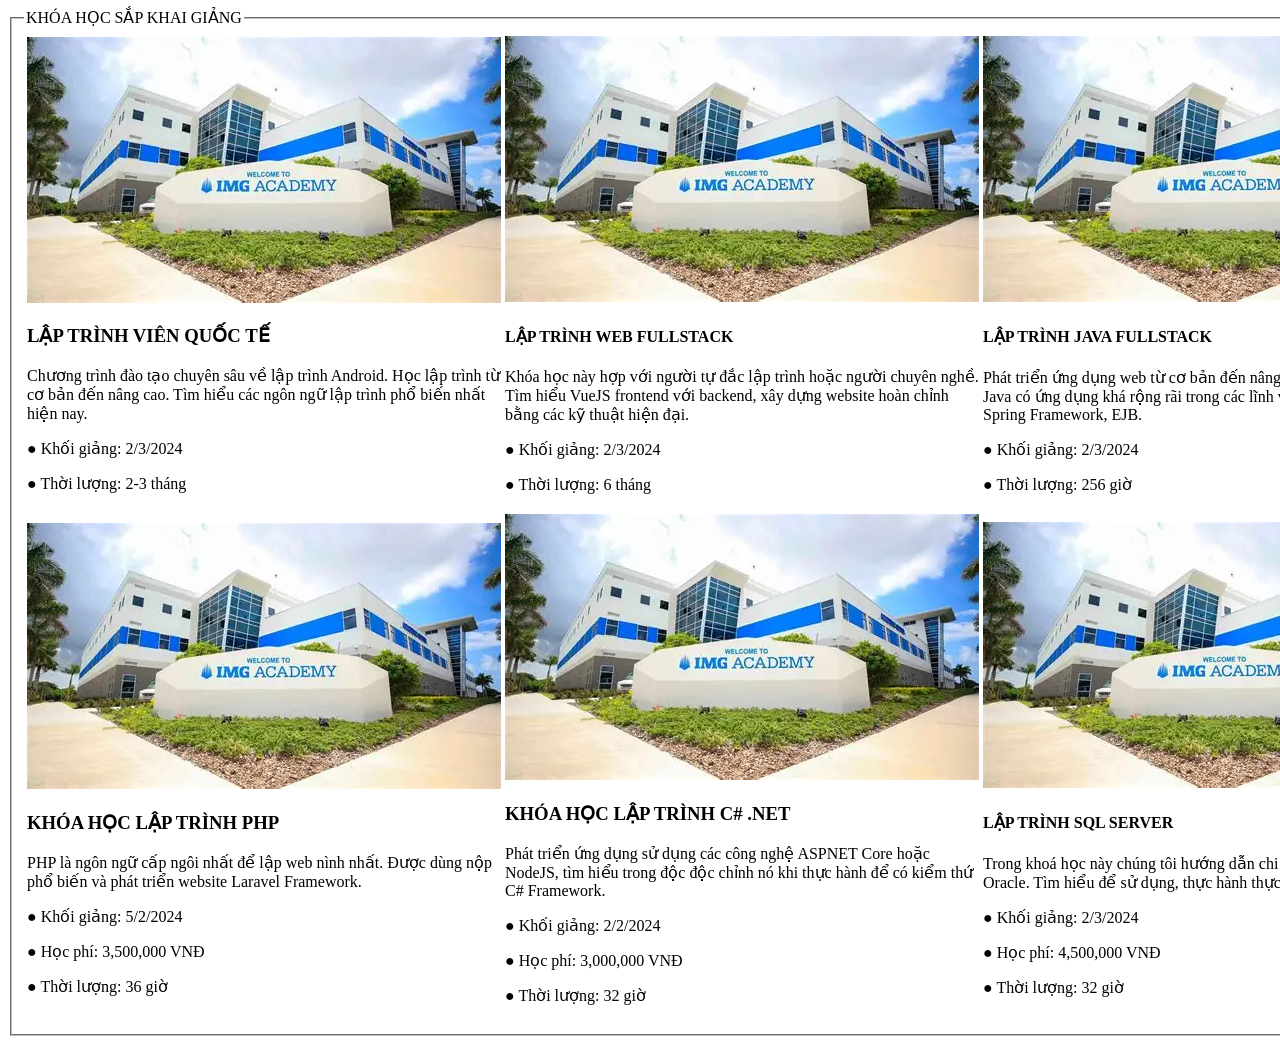
<file: Lab01/version02.html>
<!doctype html>
<html lang="en">
  <head>
    <meta charset="UTF-8" />
    <title>Khóa Học Lập Trình</title>
  </head>
  <body>
    <fieldset>
      <legend>KHÓA HỌC SẮP KHAI GIẢNG</legend>

      <table>
        <tr>
          <td>
            <img src="img/img1.webp" />
            <h3>LẬP TRÌNH VIÊN QUỐC TẾ</h3>
            <p>
              Chương trình đào tạo chuyên sâu về lập trình Android. Học lập
              trình từ cơ bản đến nâng cao. Tìm hiểu các ngôn ngữ lập trình phổ
              biến nhất hiện nay.
            </p>
            <p>● Khối giảng: 2/3/2024</p>
            <p>● Thời lượng: 2-3 tháng</p>
          </td>
          <td>
            <img src="img/img1.webp" />
            <h4>LẬP TRÌNH WEB FULLSTACK</h4>
            <p>
              Khóa học này hợp với người tự đắc lập trình hoặc người chuyên
              nghề. Tìm hiểu VueJS frontend với backend, xây dựng website hoàn
              chỉnh bằng các kỹ thuật hiện đại.
            </p>
            <p>● Khối giảng: 2/3/2024</p>
            <p>● Thời lượng: 6 tháng</p>
          </td>
          <td>
            <img src="img/img1.webp" />
            <h4>LẬP TRÌNH JAVA FULLSTACK</h4>
            <p>
              Phát triển ứng dụng web từ cơ bản đến nâng cao bằng Spring Boot.
              Java có ứng dụng khá rộng rãi trong các lĩnh vực IT, bảo mật, JSP
              Spring Framework, EJB.
            </p>
            <p>● Khối giảng: 2/3/2024</p>
            <p>● Thời lượng: 256 giờ</p>
          </td>
        </tr>
        <tr>
          <td>
            <img src="img/img1.webp" />
            <h3>KHÓA HỌC LẬP TRÌNH PHP</h3>
            <p>
              PHP là ngôn ngữ cấp ngôi nhất để lập web nình nhất. Được dùng nộp
              phổ biến và phát triển website Laravel Framework.
            </p>
            <p>● Khối giảng: 5/2/2024</p>
            <p>● Học phí: 3,500,000 VNĐ</p>
            <p>● Thời lượng: 36 giờ</p>
          </td>
          <td>
            <img src="img/img1.webp" />
            <h3>KHÓA HỌC LẬP TRÌNH C# .NET</h3>
            <p>
              Phát triển ứng dụng sử dụng các công nghệ ASPNET Core hoặc NodeJS,
              tìm hiểu trong độc độc chỉnh nó khi thực hành để có kiểm thứ C#
              Framework.
            </p>
            <p>● Khối giảng: 2/2/2024</p>
            <p>● Học phí: 3,000,000 VNĐ</p>
            <p>● Thời lượng: 32 giờ</p>
          </td>
          <td>
            <img src="img/img1.webp" />
            <h4>LẬP TRÌNH SQL SERVER</h4>
            <p>
              Trong khoá học này chúng tôi hướng dẫn chi tiết về SQL Server và
              Oracle. Tìm hiểu để sử dụng, thực hành thực hành lập trình bằng
              SQL.
            </p>
            <p>● Khối giảng: 2/3/2024</p>
            <p>● Học phí: 4,500,000 VNĐ</p>
            <p>● Thời lượng: 32 giờ</p>
          </td>
        </tr>
      </table>
    </fieldset>
  </body>
</html>
</file>
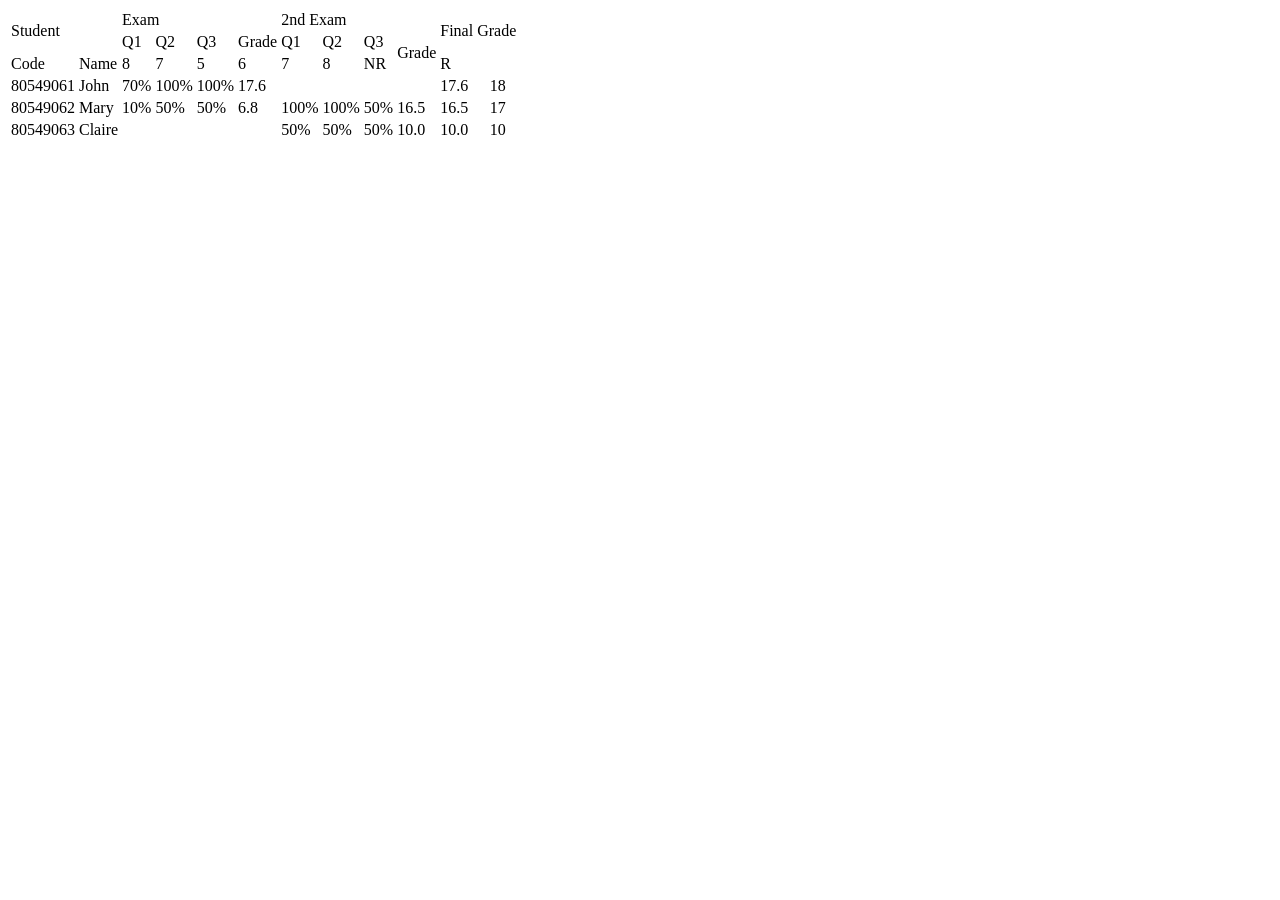
<file: Lab01/version03.html>
<!doctype html>
<html lang="vi">
  <head>
    <meta charset="UTF-8" />
    <meta name="viewport" content="width=device-width, initial-scale=1.0" />
    <title>HTML Table</title>
  </head>
  <body>
    <table>
      <tr>
        <td colspan="2" rowspan="2">Student</td>
        <td colspan="4">Exam</td>
        <td colspan="4">2nd Exam</td>
        <td colspan="2" rowspan="2">Final Grade</td>
      </tr>

      <tr>
        <td>Q1</td>
        <td>Q2</td>
        <td>Q3</td>
        <td rows="2">Grade</td>
        <td>Q1</td>
        <td>Q2</td>
        <td>Q3</td>
        <td rowspan="2">Grade</td>
      </tr>

      <tr>
        <td>Code</td>
        <td>Name</td>

        <td>8</td>
        <td>7</td>
        <td>5</td>
        <td>6</td>
        <td>7</td>
        <td>8</td>
        <td>NR</td>
        <td>R</td>
      </tr>

      <tr>
        <td>80549061</td>
        <td>John</td>

        <td>70%</td>
        <td>100%</td>
        <td>100%</td>
        <td>17.6</td>

        <td colspan="4"></td>

        <td>17.6</td>
        <td>18</td>
      </tr>

      <tr>
        <td>80549062</td>
        <td>Mary</td>

        <td>10%</td>
        <td>50%</td>
        <td>50%</td>
        <td>6.8</td>

        <td>100%</td>
        <td>100%</td>
        <td>50%</td>
        <td>16.5</td>

        <td>16.5</td>
        <td>17</td>
      </tr>

      <tr>
        <td>80549063</td>
        <td>Claire</td>

        <td colspan="4"></td>

        <td>50%</td>
        <td>50%</td>
        <td>50%</td>
        <td>10.0</td>

        <td>10.0</td>
        <td>10</td>
      </tr>
    </table>
  </body>
</html>
</file>
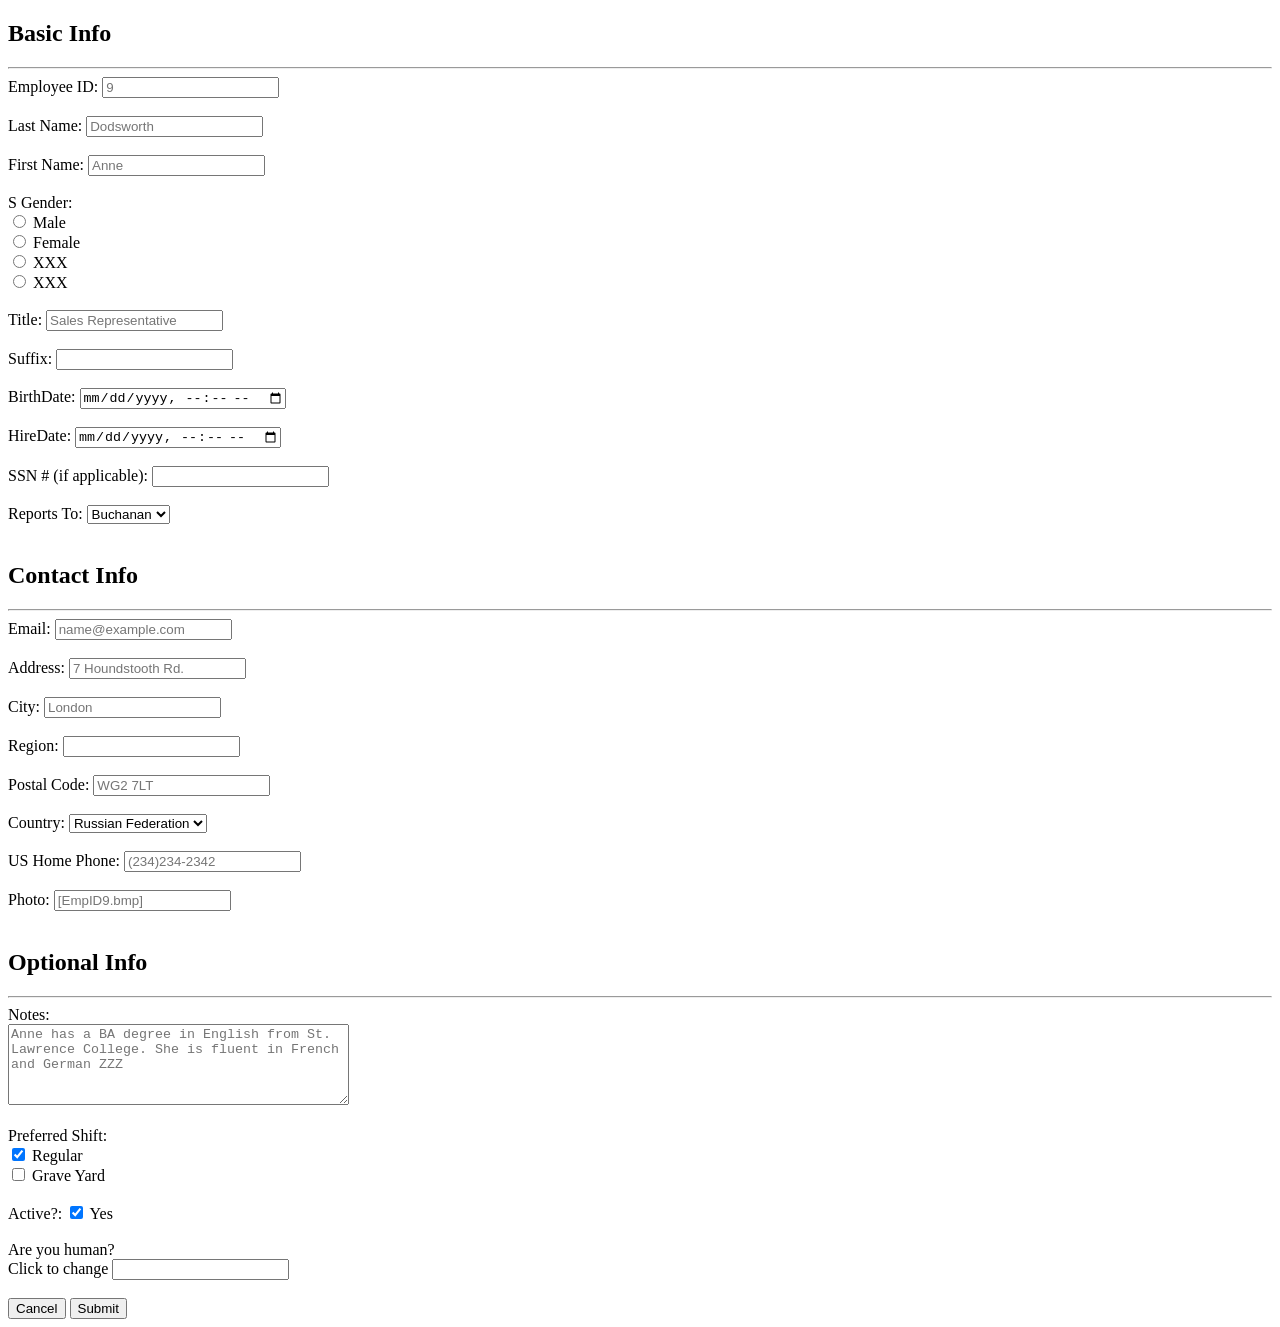
<file: Lab01/version04.html>
<!doctype html>
<html lang="en">
  <head>
    <meta charset="UTF-8" />
    <meta name="viewport" content="width=device-width, initial-scale=1.0" />
    <title>Employee Information Form</title>
  </head>
  <body>
    <h2>Basic Info</h2>
    <hr />
    <form>
      <label form="Employee">Employee ID:</label>
      <input
        type="text"
        name="employee"
        id="employee"
        placeholder="9"
        required
      />
      <br /><br />

      <label form="Lastname">Last Name:</label>
      <input
        type="text"
        name="lastname"
        id="lastname"
        placeholder="Dodsworth"
        required
      />
      <br /><br />

      <label form="Firstname">First Name:</label>
      <input
        type="text"
        name="firstname"
        id="firstname"
        placeholder="Anne"
        required
      />
      <br /><br />S

      <label>Gender:</label><br />
      <input type="radio" name="gender" required /> Male <br />
      <input type="radio" name="gender" required /> Female <br />
      <input type="radio" name="gender" required /> XXX <br />
      <input type="radio" name="gender" required /> XXX <br /><br />

      <label form="Title">Title:</label>
      <input
        type="text"
        name="title"
        id="title"
        placeholder="Sales Representative"
        required
      />
      <br /><br />

      <label form="Suffix">Suffix:</label>
      <input type="text" name="suffix" id="suffix" placeholder="" required />
      <br /><br />

      <label form="BirthDate">BirthDate:</label>
      <input
        type="datetime-local"
        name="Birthdate"
        id="Birthdate"
        placeholder="1969-07-02 00:00:00"
      />
      <br /><br />

      <label form="HireDate">HireDate:</label>
      <input
        type="datetime-local"
        name="Hiredate"
        id="Hiredate"
        placeholder="1994-11-15 00:00:00"
      />
      <br /><br />

      <label form="SSN">SSN # (if applicable):</label>
      <input type="text" name="SSN" id="SSN" placeholder="" />
      <br /><br />

      <label form="ReportsTo">Reports To:</label>
      <select name="ReportsTo" id="ReportsTo" required>
        <option>Buchanan</option>
        <option>Other</option>
      </select>
      <br /><br />
    </form>

    <h2>Contact Info</h2>
    <hr />
    <form>
      <label form="Email">Email:</label>
      <input
        type="text"
        name="Email"
        id="Email"
        placeholder="name@example.com"
      />
      <br /><br />

      <label form="Address">Address:</label>
      <input
        type="text"
        name="Address"
        id="Address"
        placeholder="7 Houndstooth Rd."
      />
      <br /><br />

      <label form="City">City:</label>
      <input type="text" name="City" id="City" placeholder="London" required />
      <br /><br />

      <label form="Region">Region:</label>
      <input type="text" name="Region" id="Region" placeholder="" required />
      <br /><br />

      <label form="PostalCode">Postal Code:</label>
      <input
        type="text"
        name="PostalCode"
        id="PostalCode"
        placeholder="WG2 7LT"
        required
      />
      <br /><br />

      <label>Country:</label>
      <select name="Country" required>
        <option>Russian Federation</option>
        <option>Other</option>
      </select>
      <br /><br />

      <label form="HomePhone">US Home Phone:</label>
      <input
        type="text"
        name="HomePhone"
        id="HomePhone"
        placeholder="(234)234-2342"
        required
      />
      <br /><br />

      <label form="Photo">Photo:</label>
      <input
        type="text"
        name="Photo"
        id="Photo"
        placeholder="[EmpID9.bmp]"
        required
      />
      <br /><br />
    </form>

    <h2>Optional Info</h2>
    <hr />
    <form>
      <label>Notes:</label>
      <br />
      <textarea
        rows="5"
        cols="40"
        name="Notes"
        placeholder="Anne has a BA degree in English from St. Lawrence College. She is fluent in French and German ZZZ"
      ></textarea>
      <br /><br />

      <label form="shift">Preferred Shift:</label><br />
      <input type="checkbox" name="shift" id="shift1" checked /> Regular <br />
      <input type="checkbox" name="shift" /> Grave Yard <br /><br />

      <label form="Active">Active?:</label>
      <input type="checkbox" name="Active" id="Active" checked /> Yes
      <br /><br />

      <label form="question">Are you human?</label> <br />Click to change
      <input type="text" name="question" id="question" required />
      <br /><br />

      <button type="button">Cancel</button>
      <button type="submit">Submit</button>
    </form>
  </body>
</html>
</file>
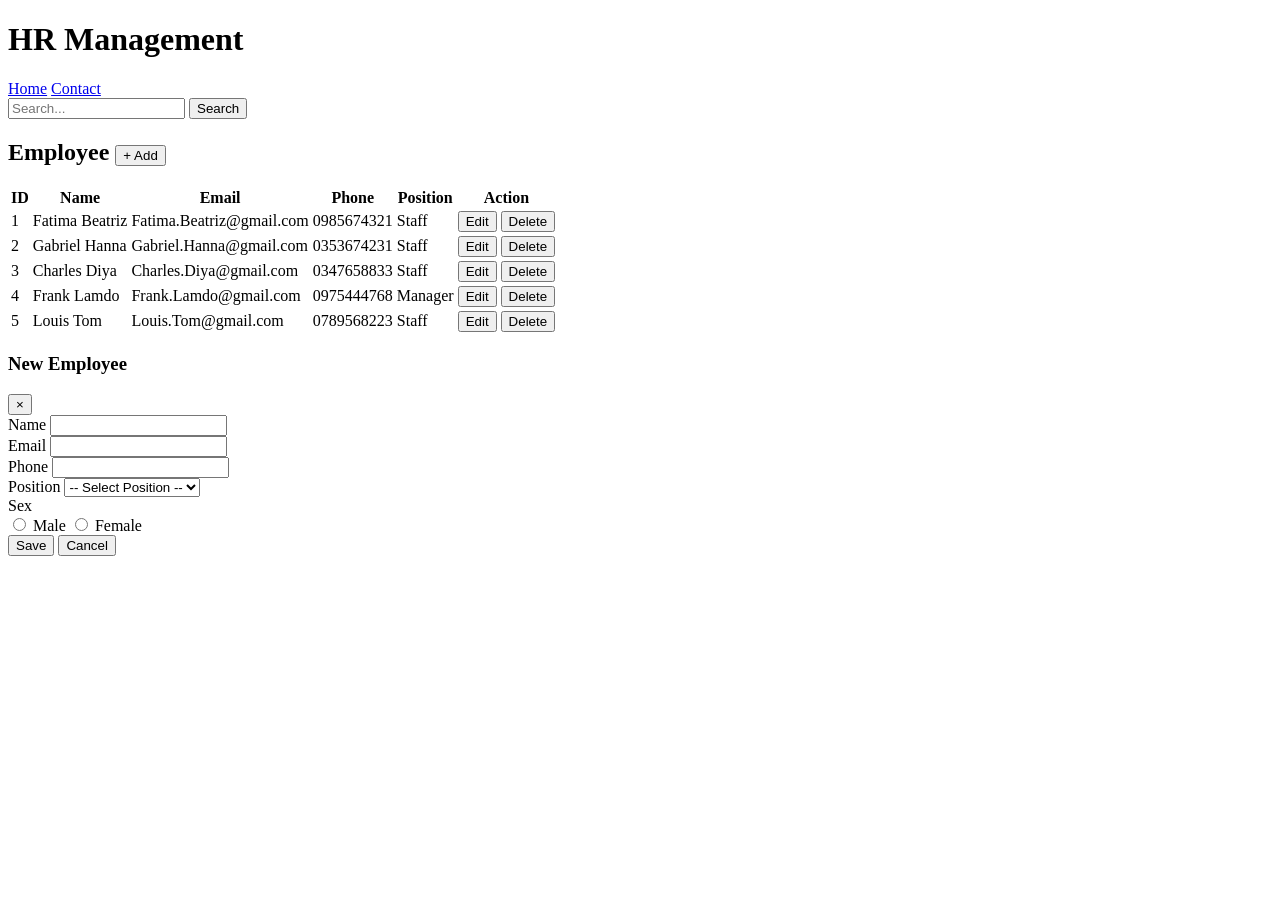
<file: Lab01/version5.html>
<!doctype html>
<html lang="en">
  <head>
    <meta charset="UTF-8" />
    <meta name="viewport" content="width=device-width, initial-scale=1.0" />
    <title>HR Management</title>
  </head>
  <body>
    <!-- Header -->
    <div class="header">
      <h1>HR Management</h1>
      <nav>
        <a href="#">Home</a>
        <a href="#">Contact</a>
      </nav>
      <div class="search-box">
        <input type="text" placeholder="Search..." />
        <button>Search</button>
      </div>
    </div>

    <!-- Title Bar -->
    <div class="title-bar"></div>
    <!-- Main Container -->
    <div class="container">
      <h2>
        Employee
        <button class="btn-add" onclick="openModal()">+ Add</button>
      </h2>

      <!-- Employee Table -->
      <table>
        <thead>
          <tr>
            <th>ID</th>
            <th>Name</th>
            <th>Email</th>
            <th>Phone</th>
            <th>Position</th>
            <th>Action</th>
          </tr>
        </thead>
        <tbody>
          <tr>
            <td>1</td>
            <td>Fatima Beatriz</td>
            <td>Fatima.Beatriz@gmail.com</td>
            <td>0985674321</td>
            <td>Staff</td>
            <td>
              <button class="btn-edit">Edit</button>
              <button class="btn-delete">Delete</button>
            </td>
          </tr>
          <tr>
            <td>2</td>
            <td>Gabriel Hanna</td>
            <td>Gabriel.Hanna@gmail.com</td>
            <td>0353674231</td>
            <td>Staff</td>
            <td>
              <button class="btn-edit">Edit</button>
              <button class="btn-delete">Delete</button>
            </td>
          </tr>
          <tr>
            <td>3</td>
            <td>Charles Diya</td>
            <td>Charles.Diya@gmail.com</td>
            <td>0347658833</td>
            <td>Staff</td>
            <td>
              <button class="btn-edit">Edit</button>
              <button class="btn-delete">Delete</button>
            </td>
          </tr>
          <tr>
            <td>4</td>
            <td>Frank Lamdo</td>
            <td>Frank.Lamdo@gmail.com</td>
            <td>0975444768</td>
            <td>Manager</td>
            <td>
              <button class="btn-edit">Edit</button>
              <button class="btn-delete">Delete</button>
            </td>
          </tr>
          <tr>
            <td>5</td>
            <td>Louis Tom</td>
            <td>Louis.Tom@gmail.com</td>
            <td>0789568223</td>
            <td>Staff</td>
            <td>
              <button class="btn-edit">Edit</button>
              <button class="btn-delete">Delete</button>
            </td>
          </tr>
        </tbody>
      </table>
    </div>

    <!-- Modal Add Employee -->
    <div class="modal" id="employeeModal">
      <div class="modal-content">
        <div class="modal-header">
          <h3>New Employee</h3>
          <button class="btn-close" onclick="closeModal()">×</button>
        </div>
        <div class="modal-body">
          <form>
            <div class="form-group">
              <div>
                <label for="name">Name</label>
                <input type="text" id="name" placeholder="" />
              </div>
              <div>
                <label for="email">Email</label>
                <input type="email" id="email" placeholder="" />
              </div>
            </div>

            <div class="form-group">
              <div>
                <label for="phone">Phone</label>
                <input type="text" id="phone" placeholder="" />
              </div>
              <div>
                <label for="position">Position</label>
                <select id="position">
                  <option>-- Select Position --</option>
                  <option>Staff</option>
                  <option>Manager</option>
                  <option>CEO</option>
                </select>
              </div>
            </div>

            <div class="form-group full">
              <label>Sex</label>
              <div class="radio-group">
                <label>
                  <input type="radio" name="sex" value="male" /> Male
                </label>
                <label>
                  <input type="radio" name="sex" value="female" /> Female
                </label>
              </div>
            </div>
          </form>
        </div>
        <div class="modal-footer">
          <button class="btn-save">Save</button>
          <button class="btn-cancel" onclick="closeModal()">Cancel</button>
        </div>
      </div>
    </div>
  </body>
</html>
</file>
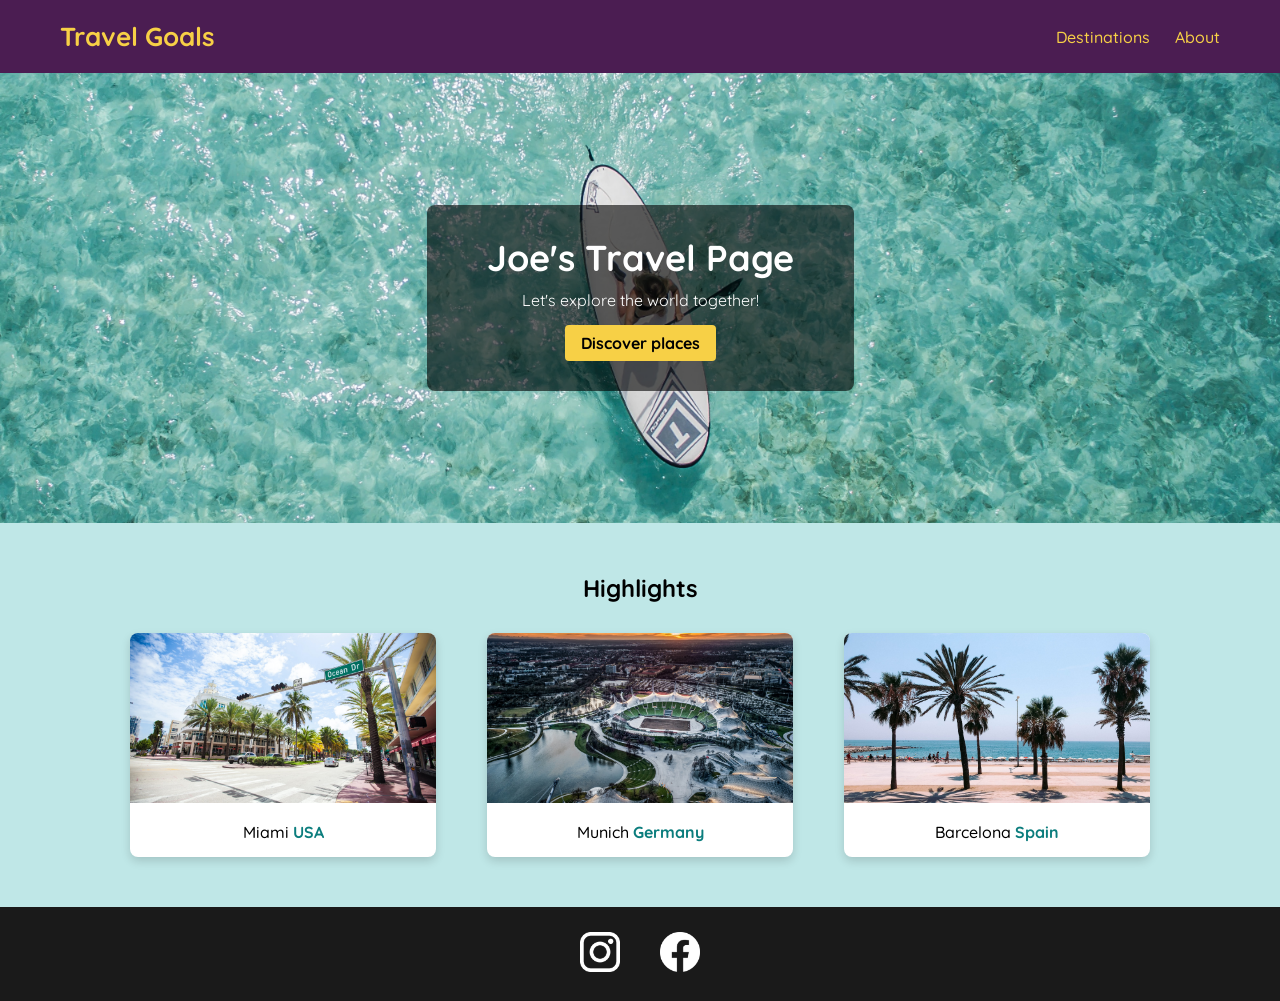
<file: Lab02/example2.html>
<!doctype html>
<html lang="en">
  <head>
    <meta charset="UTF-8" />
    <link
      href="https://fonts.googleapis.com/css2?family=Raleway:wght@700&family=Oleo+Script:wght@700&family=Quicksand:wght@300;500&display=swap"
      rel="stylesheet"
    />
    <link rel="stylesheet" href="/Lab02/example2.css" />
    <title>Travel Goals</title>
  </head>
  <body>
    <header>
      <div id="page-logo">
        <a href="/index.html">Travel Goals</a>
      </div>
      <nav>
        <ul>
          <li><a href="/places.html">Destinations</a></li>
          <li><a href="">About</a></li>
        </ul>
      </nav>
    </header>
    <main>
      <section id="hero">
        <div id="hero-content">
          <h1>Joe's Travel Page</h1>
          <p>Let's explore the world together!</p>
          <a href="/places.html">Discover places</a>
        </div>
      </section>
      <section id="highlights">
        <h2>Highlights</h2>
        <ul id="destinations">
          <li class="destination">
            <img
              src="/Lab02/assets/img/miami.jpg"
              alt="Miami streets on sunny day"
            />
            <p>Miami <strong>USA</strong></p>
          </li>
          <li class="destination">
            <img
              src="/Lab02/assets/img/munich.jpg"
              alt="Munich stadium in winter"
            />
            <p>Munich <strong>Germany</strong></p>
          </li>
          <li class="destination">
            <img
              src="/Lab02/assets/img/barcelona.jpg"
              alt="Palm beach in Barcelona"
            />
            <p>Barcelona <strong>Spain</strong></p>
          </li>
        </ul>
      </section>
    </main>
    <footer>
      <ul>
        <li>
          <a href="https://www.instagram.com">
            <img src="/Lab02/assets/icon/insta.png" alt="Instagram logo"
          /></a>
        </li>
        <li>
          <a href="https://www.facebook.com">
            <img src="/Lab02/assets/icon/facebook.png" alt="Facebook logo"
          /></a>
        </li>
      </ul>
    </footer>
  </body>
</html>
</file>
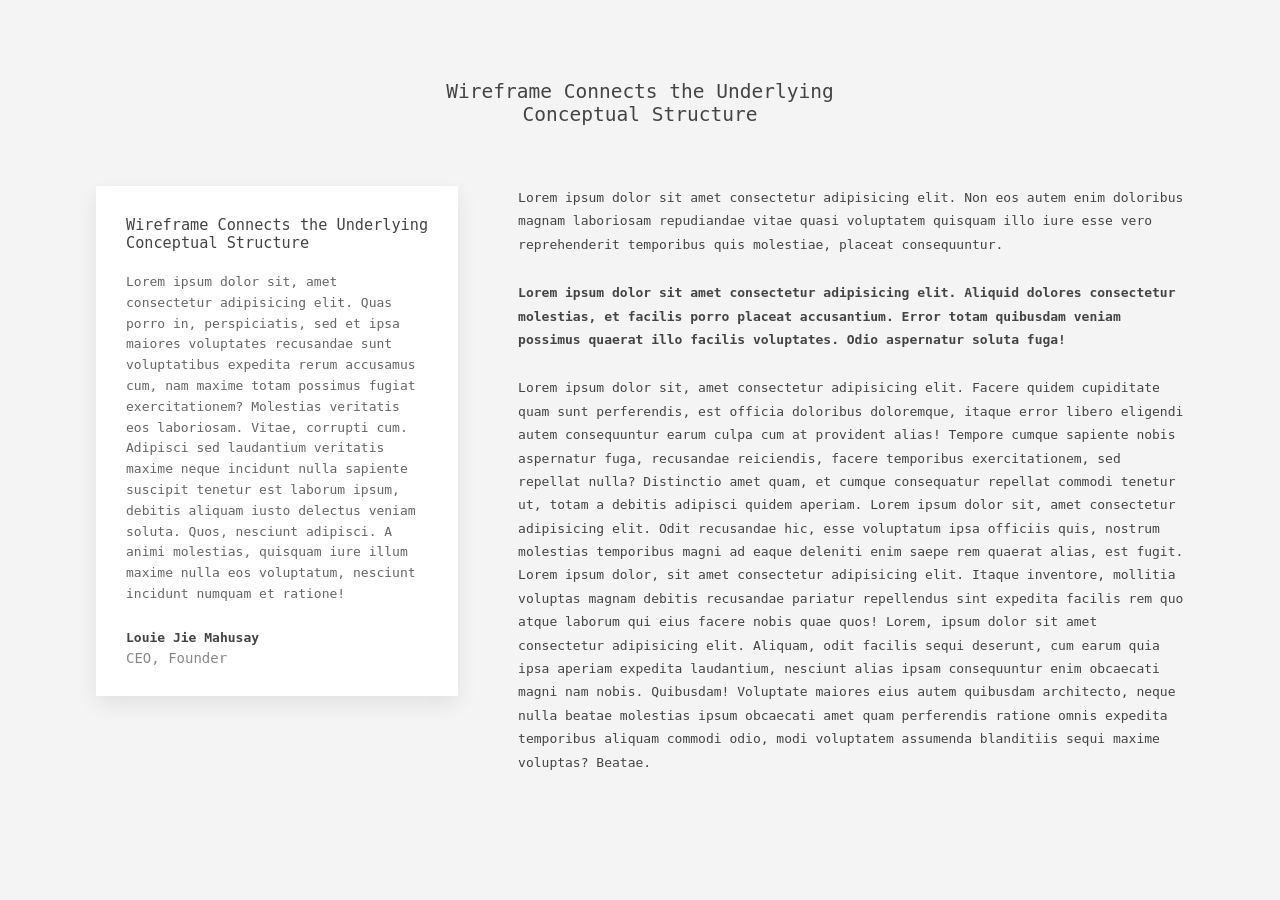
<file: Lab02/example3.html>
<!doctype html>
<html>
  <head>
    <title>Wireframe Layout</title>
    <link rel="stylesheet" href="/Lab02/example3.css" />
  </head>
  <body>
    <section class="wrapper">
      <h1>Wireframe Connects the Underlying<br />Conceptual Structure</h1>

      <div class="content">
        <div class="card">
          <h3>Wireframe Connects the Underlying Conceptual Structure</h3>
          <p>
            Lorem ipsum dolor sit, amet consectetur adipisicing elit. Quas porro
            in, perspiciatis, sed et ipsa maiores voluptates recusandae sunt
            voluptatibus expedita rerum accusamus cum, nam maxime totam possimus
            fugiat exercitationem? Molestias veritatis eos laboriosam. Vitae,
            corrupti cum. Adipisci sed laudantium veritatis maxime neque
            incidunt nulla sapiente suscipit tenetur est laborum ipsum, debitis
            aliquam iusto delectus veniam soluta. Quos, nesciunt adipisci. A
            animi molestias, quisquam iure illum maxime nulla eos voluptatum,
            nesciunt incidunt numquam et ratione!
          </p>

          <h4>Louie Jie Mahusay</h4>
          <span>CEO, Founder</span>
        </div>

        <div class="text">
          <p>
            Lorem ipsum dolor sit amet consectetur adipisicing elit. Non eos
            autem enim doloribus magnam laboriosam repudiandae vitae quasi
            voluptatem quisquam illo iure esse vero reprehenderit temporibus
            quis molestiae, placeat consequuntur.
          </p>

          <p class="bold">
            Lorem ipsum dolor sit amet consectetur adipisicing elit. Aliquid
            dolores consectetur molestias, et facilis porro placeat accusantium.
            Error totam quibusdam veniam possimus quaerat illo facilis
            voluptates. Odio aspernatur soluta fuga!
          </p>

          <p>
            Lorem ipsum dolor sit, amet consectetur adipisicing elit. Facere
            quidem cupiditate quam sunt perferendis, est officia doloribus
            doloremque, itaque error libero eligendi autem consequuntur earum
            culpa cum at provident alias! Tempore cumque sapiente nobis
            aspernatur fuga, recusandae reiciendis, facere temporibus
            exercitationem, sed repellat nulla? Distinctio amet quam, et cumque
            consequatur repellat commodi tenetur ut, totam a debitis adipisci
            quidem aperiam. Lorem ipsum dolor sit, amet consectetur adipisicing
            elit. Odit recusandae hic, esse voluptatum ipsa officiis quis,
            nostrum molestias temporibus magni ad eaque deleniti enim saepe rem
            quaerat alias, est fugit. Lorem ipsum dolor, sit amet consectetur
            adipisicing elit. Itaque inventore, mollitia voluptas magnam debitis
            recusandae pariatur repellendus sint expedita facilis rem quo atque
            laborum qui eius facere nobis quae quos! Lorem, ipsum dolor sit amet
            consectetur adipisicing elit. Aliquam, odit facilis sequi deserunt,
            cum earum quia ipsa aperiam expedita laudantium, nesciunt alias
            ipsam consequuntur enim obcaecati magni nam nobis. Quibusdam!
            Voluptate maiores eius autem quibusdam architecto, neque nulla
            beatae molestias ipsum obcaecati amet quam perferendis ratione omnis
            expedita temporibus aliquam commodi odio, modi voluptatem assumenda
            blanditiis sequi maxime voluptas? Beatae.
          </p>
        </div>
      </div>
    </section>
  </body>
</html>
</file>
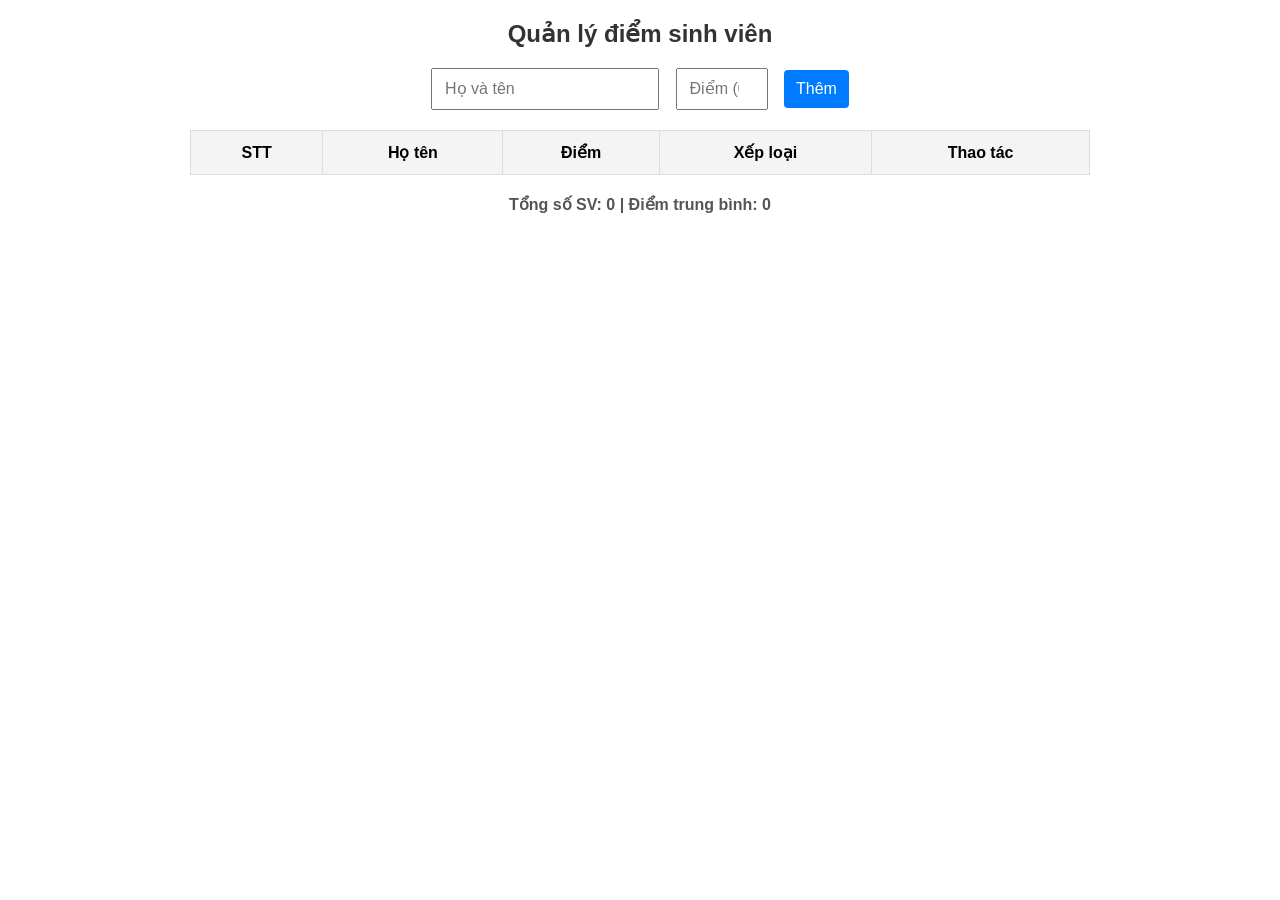
<file: Lab04/index1.html>
<!doctype html>
<html lang="vi">
  <head>
    <meta charset="UTF-8" />
    <meta name="viewport" content="width=device-width, initial-scale=1.0" />
    <title>Bảng Điểm Sinh Viên - Bài 1.1</title>
    <link rel="stylesheet" href="css1.css" />
  </head>
  <body>
    <h2>Quản lý điểm sinh viên</h2>

    <div class="input-group">
      <input type="text" id="fullname" placeholder="Họ và tên" />
      <input
        type="number"
        id="score"
        placeholder="Điểm (0-10)"
        min="0"
        max="10"
        step="0.1"
      />
      <button id="btnAdd">Thêm</button>
    </div>

    <table id="studentTable">
      <thead>
        <tr>
          <th>STT</th>
          <th>Họ tên</th>
          <th>Điểm</th>
          <th>Xếp loại</th>
          <th>Thao tác</th>
        </tr>
      </thead>
      <tbody id="tbody"></tbody>
    </table>

    <div id="stats"></div>

    <script src="script1.js"></script>
  </body>
</html>
</file>
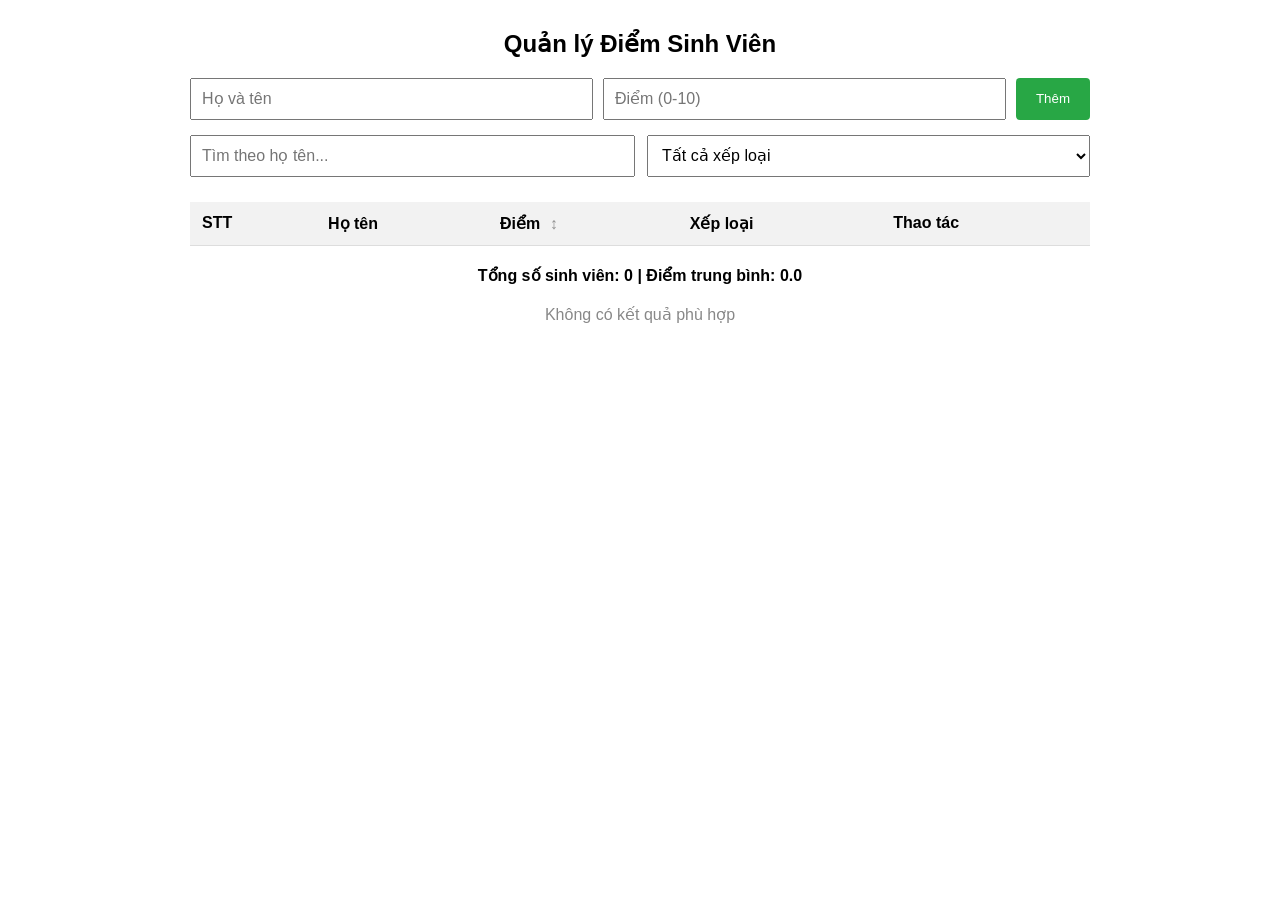
<file: Lab04/index2.html>
<!doctype html>
<html lang="vi">
  <head>
    <meta charset="UTF-8" />
    <meta name="viewport" content="width=device-width, initial-scale=1.0" />
    <title>Bảng Điểm Sinh Viên - Bài 1.2</title>
    <link rel="stylesheet" href="css2.css" />
  </head>
  <body>
    <h2>Quản lý Điểm Sinh Viên</h2>

    <div class="controls">
      <div class="input-group">
        <input type="text" id="fullName" placeholder="Họ và tên" required />
        <input
          type="number"
          id="score"
          min="0"
          max="10"
          step="0.1"
          placeholder="Điểm (0-10)"
          required
        />
        <button id="addBtn">Thêm</button>
      </div>

      <div class="filter-group">
        <input type="text" id="searchInput" placeholder="Tìm theo họ tên..." />
        <select id="filterRank">
          <option value="all">Tất cả xếp loại</option>
          <option value="Giỏi">Giỏi</option>
          <option value="Khá">Khá</option>
          <option value="Trung bình">Trung bình</option>
          <option value="Yếu">Yếu</option>
        </select>
      </div>
    </div>

    <table id="studentTable">
      <thead>
        <tr>
          <th>STT</th>
          <th>Họ tên</th>
          <th id="scoreHeader" class="sortable">
            Điểm <span class="sort-arrow"></span>
          </th>
          <th>Xếp loại</th>
          <th>Thao tác</th>
        </tr>
      </thead>
      <tbody id="studentBody"></tbody>
    </table>

    <div id="summary">
      Tổng số sinh viên: <span id="totalStudents">0</span> | Điểm trung bình:
      <span id="avgScore">0.0</span>
    </div>

    <div
      id="noResult"
      style="display: none; text-align: center; color: #888; margin-top: 20px"
    >
      Không có kết quả phù hợp
    </div>

    <script src="script2.js"></script>
  </body>
</html>
</file>
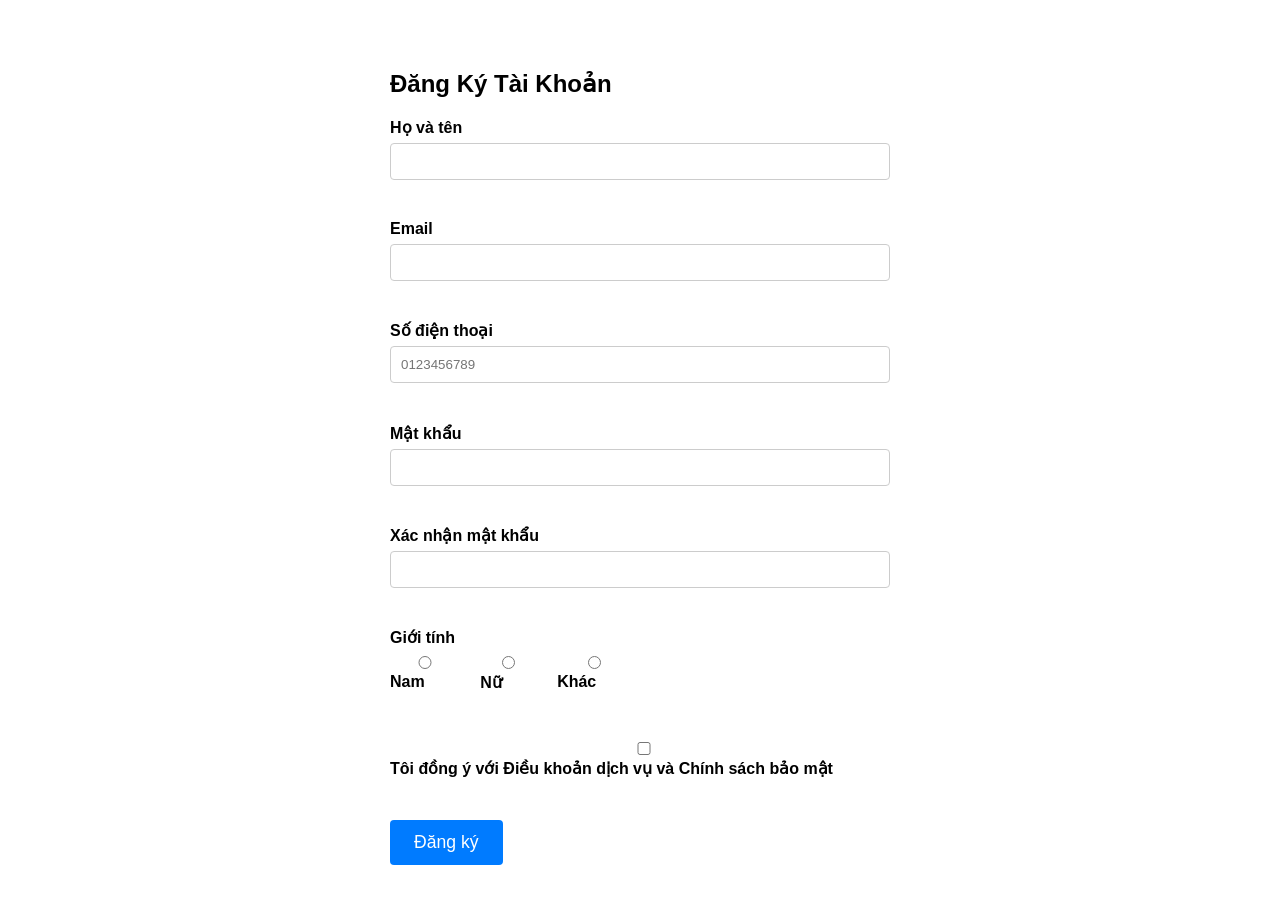
<file: Lab04/index3.html>
<!doctype html>
<html lang="vi">
  <head>
    <meta charset="UTF-8" />
    <meta name="viewport" content="width=device-width, initial-scale=1.0" />
    <title>Form Đăng Ký - Bài 2.1</title>
    <link rel="stylesheet" href="css3.css" />
  </head>
  <body>
    <h2>Đăng Ký Tài Khoản</h2>

    <form id="registerForm" novalidate>
      <div class="form-group">
        <label for="fullname">Họ và tên</label>
        <input type="text" id="fullname" required />
        <span class="error" id="fullnameError"></span>
      </div>

      <div class="form-group">
        <label for="email">Email</label>
        <input type="email" id="email" required />
        <span class="error" id="emailError"></span>
      </div>

      <div class="form-group">
        <label for="phone">Số điện thoại</label>
        <input type="tel" id="phone" required placeholder="0123456789" />
        <span class="error" id="phoneError"></span>
      </div>

      <div class="form-group">
        <label for="password">Mật khẩu</label>
        <input type="password" id="password" required />
        <span class="error" id="passwordError"></span>
      </div>

      <div class="form-group">
        <label for="confirmPassword">Xác nhận mật khẩu</label>
        <input type="password" id="confirmPassword" required />
        <span class="error" id="confirmPasswordError"></span>
      </div>

      <div class="form-group">
        <label>Giới tính</label>
        <div class="gender-group">
          <label
            ><input type="radio" name="gender" value="Nam" required />
            Nam</label
          >
          <label><input type="radio" name="gender" value="Nữ" /> Nữ</label>
          <label><input type="radio" name="gender" value="Khác" /> Khác</label>
        </div>
        <span class="error" id="genderError"></span>
      </div>

      <div class="form-group checkbox-group">
        <label>
          <input type="checkbox" id="terms" required />
          Tôi đồng ý với <strong>Điều khoản dịch vụ</strong> và
          <strong>Chính sách bảo mật</strong>
        </label>
        <span class="error" id="termsError"></span>
      </div>

      <button type="submit">Đăng ký</button>
    </form>

    <div id="successMessage" class="success">
      Đăng ký thành công! 🎉<br />
      Chào mừng <span id="welcomeName"></span>!
    </div>

    <script src="script3.js"></script>
  </body>
</html>
</file>
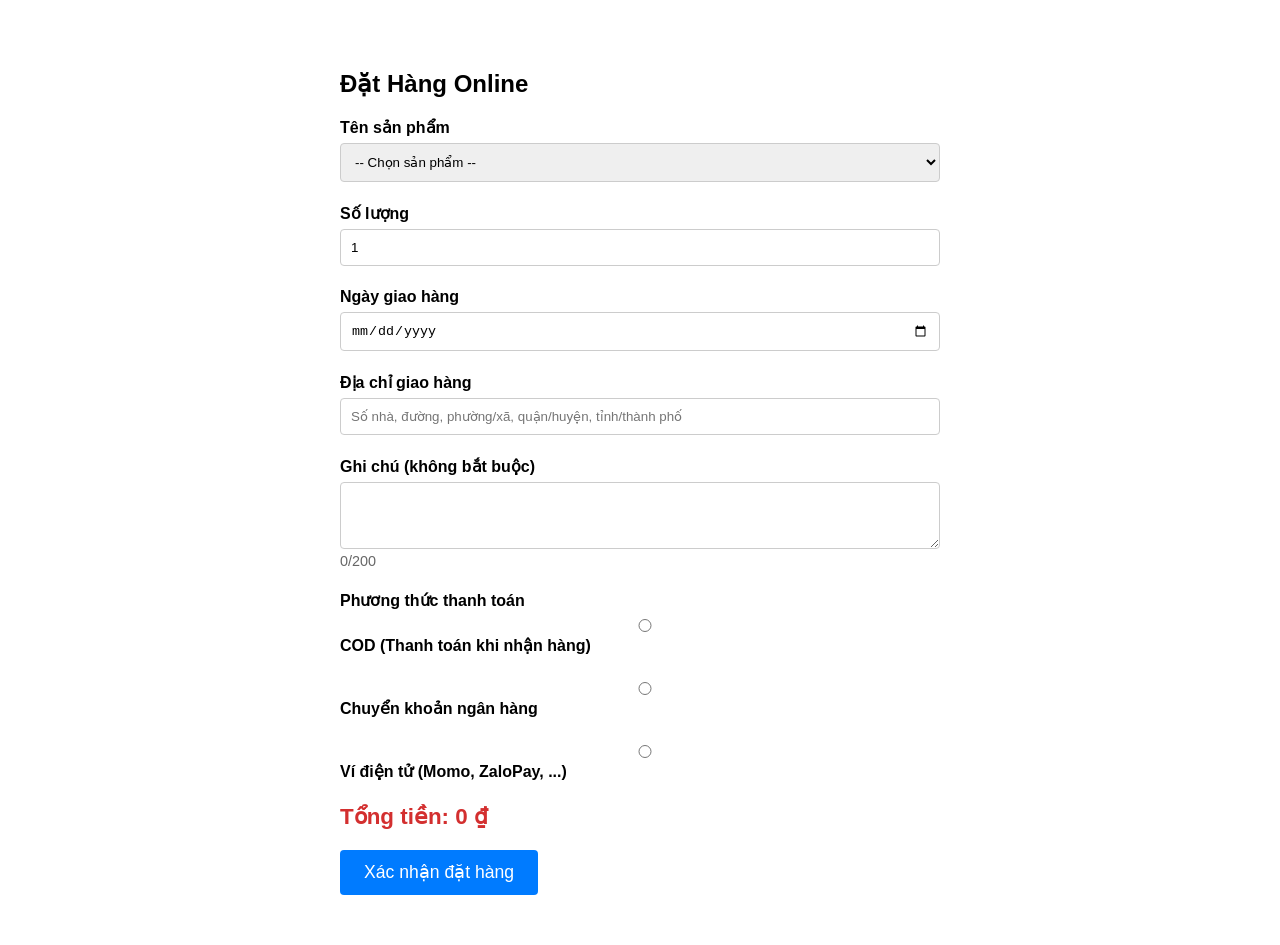
<file: Lab04/index4.html>
<!doctype html>
<html lang="vi">
  <head>
    <meta charset="UTF-8" />
    <meta name="viewport" content="width=device-width, initial-scale=1.0" />
    <title>Form Đặt Hàng - Bài 2.2</title>
    <link rel="stylesheet" href="css4.css" />
  </head>
  <body>
    <h2>Đặt Hàng Online</h2>

    <form id="orderForm" novalidate>
      <div class="form-group">
        <label for="product">Tên sản phẩm</label>
        <select id="product" required>
          <option value="">-- Chọn sản phẩm --</option>
          <option value="Áo thun">Áo thun (150.000 ₫)</option>
          <option value="Quần jeans">Quần jeans (320.000 ₫)</option>
          <option value="Giày thể thao">Giày thể thao (580.000 ₫)</option>
          <option value="Mũ lưỡi trai">Mũ lưỡi trai (120.000 ₫)</option>
        </select>
        <span class="error" id="productError"></span>
      </div>

      <div class="form-group">
        <label for="quantity">Số lượng</label>
        <input
          type="number"
          id="quantity"
          min="1"
          max="99"
          value="1"
          required
        />
        <span class="error" id="quantityError"></span>
      </div>

      <div class="form-group">
        <label for="deliveryDate">Ngày giao hàng</label>
        <input type="date" id="deliveryDate" required />
        <span class="error" id="deliveryDateError"></span>
      </div>

      <div class="form-group">
        <label for="address">Địa chỉ giao hàng</label>
        <input
          type="text"
          id="address"
          required
          placeholder="Số nhà, đường, phường/xã, quận/huyện, tỉnh/thành phố"
        />
        <span class="error" id="addressError"></span>
      </div>

      <div class="form-group">
        <label for="note">Ghi chú (không bắt buộc)</label>
        <textarea id="note" rows="3" maxlength="200"></textarea>
        <div id="noteCounter">0/200</div>
        <span class="error" id="noteError"></span>
      </div>

      <div class="form-group">
        <label>Phương thức thanh toán</label>
        <div>
          <label
            ><input type="radio" name="payment" value="COD" required /> COD
            (Thanh toán khi nhận hàng)</label
          ><br />
          <label
            ><input type="radio" name="payment" value="Chuyển khoản" /> Chuyển
            khoản ngân hàng</label
          ><br />
          <label
            ><input type="radio" name="payment" value="Ví điện tử" /> Ví điện tử
            (Momo, ZaloPay, ...)</label
          >
        </div>
        <span class="error" id="paymentError"></span>
      </div>

      <div id="totalPrice">Tổng tiền: 0 ₫</div>

      <button type="submit">Xác nhận đặt hàng</button>
    </form>

    <div id="confirmOrder">
      <h3>Xác nhận đơn hàng</h3>
      <p><strong>Sản phẩm:</strong> <span id="confirmProduct"></span></p>
      <p><strong>Số lượng:</strong> <span id="confirmQuantity"></span></p>
      <p><strong>Tổng tiền:</strong> <span id="confirmTotal"></span></p>
      <p><strong>Ngày giao:</strong> <span id="confirmDate"></span></p>
      <p>Bạn có chắc chắn muốn đặt hàng?</p>
      <button id="confirmBtn">Xác nhận</button>
      <button id="cancelBtn">Hủy</button>
    </div>

    <script src="script4.js"></script>
  </body>
</html>
</file>
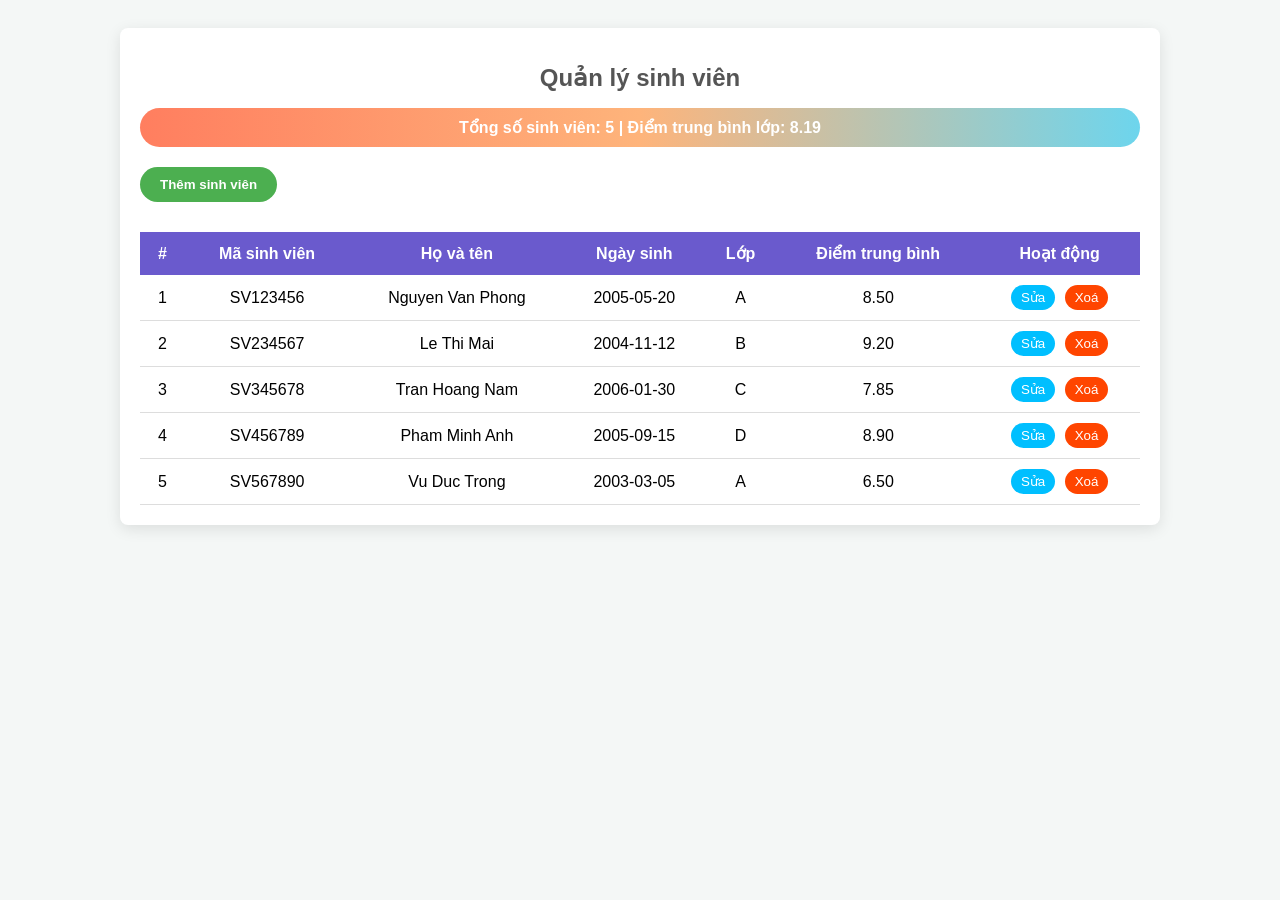
<file: Lab05/students.html>
<!doctype html>
<html lang="vi">
  <head>
    <meta charset="UTF-8" />
    <title>Quản lý sinh viên</title>
    <link rel="stylesheet" href="students.css" />
  </head>
  <body>
    <div class="container">
      <h1>Quản lý sinh viên</h1>

      <div id="stats-bar" class="stats-bar">
        Tổng số sinh viên: <span id="total-students">0</span> | Điểm trung bình
        lớp:
        <span id="avg-gpa">0.00</span>
      </div>

      <button id="btn-open-modal" class="btn-add">Thêm sinh viên</button>

      <table id="student-table">
        <thead>
          <tr>
            <th>#</th>
            <th>Mã sinh viên</th>
            <th>Họ và tên</th>
            <th>Ngày sinh</th>
            <th>Lớp</th>
            <th>Điểm trung bình</th>
            <th>Hoạt động</th>
          </tr>
        </thead>
        <tbody id="student-list"></tbody>
      </table>
    </div>

    <div id="student-modal" class="modal">
      <div class="modal-content">
        <h2 id="modal-title">Thêm/Sửa Sinh Viên</h2>
        <form id="student-form">
          <input type="hidden" id="edit-index" />

          <div class="form-group">
            <label>Mã sinh viên *</label>
            <input type="text" id="studentId" placeholder="VD: SV123456" />
            <small class="error-msg"></small>
          </div>

          <div class="form-group">
            <label>Họ và tên *</label>
            <input type="text" id="fullName" />
            <small class="error-msg"></small>
          </div>

          <div class="form-group">
            <label>Ngày sinh *</label>
            <input type="date" id="dob" />
            <small class="error-msg"></small>
          </div>

          <div class="form-group">
            <label>Lớp học *</label>
            <select id="className">
              <option value="">Chọn lớp</option>
              <option value="A">A</option>
              <option value="B">B</option>
              <option value="C">C</option>
              <option value="D">D</option>
            </select>
            <small class="error-msg"></small>
          </div>

          <div class="form-group">
            <label>Điểm trung bình *</label>
            <input type="number" id="gpa" step="0.01" />
            <small class="error-msg"></small>
          </div>

          <div class="form-group">
            <label>Email *</label>
            <input type="email" id="email" placeholder="@student.edu.vn" />
            <small class="error-msg"></small>
          </div>

          <div class="form-group">
            <label>Mật khẩu tài khoản *</label>
            <input type="password" id="password" />
            <small class="error-msg"></small>
          </div>

          <div class="form-group">
            <label>Xác nhận mật khẩu *</label>
            <input type="password" id="confirmPassword" />
            <small class="error-msg"></small>
          </div>

          <div class="form-actions">
            <button type="submit" class="btn-save">Lưu sinh viên</button>
            <button type="button" id="btn-close-modal" class="btn-cancel">
              Hủy
            </button>
          </div>
        </form>
      </div>
    </div>

    <script src="students.js"></script>
  </body>
</html>
</file>
<file: Lab02/example2.css>
* {
  margin: 0;
  padding: 0;
  box-sizing: border-box;
  font-family: "Quicksand", sans-serif;
}

header {
  display: flex;
  justify-content: space-between;
  align-items: center;
  padding: 20px 60px;
  background: #4b1d52;
}

#page-logo a {
  font-size: 26px;
  font-weight: bold;
  color: #f7d046;
  text-decoration: none;
}

nav ul {
  list-style: none;
  display: flex;
  gap: 25px;
}
nav a {
  text-decoration: none;
  color: #f7d046;
  font-weight: 500;
}
nav a:hover {
  opacity: 0.7;
}

footer {
  background: #1a1a1a;
  padding: 25px;
}
footer ul {
  list-style: none;
  display: flex;
  justify-content: center;
  gap: 40px;
}

footer img {
  width: 40px;
}
#hero {
  height: 450px;
  background: url("/Lab02/assets/img/ocean.jpg") center/cover no-repeat;
  display: flex;
  justify-content: center;
  align-items: center;
}

#hero-content {
  background: rgba(0, 0, 0, 0.6);
  color: white;
  padding: 30px 60px;
  text-align: center;
  border-radius: 8px;
}

#hero-content h1 {
  font-size: 36px;
  margin-bottom: 10px;
}

#hero-content a {
  display: inline-block;
  margin-top: 15px;
  padding: 8px 16px;
  background: #f7d046;
  color: black;
  text-decoration: none;
  border-radius: 4px;
  font-weight: bold;
}

#hero-content a:hover {
  background: #e6c132;
}

/* HIGHLIGHTS */
#highlights {
  background: #bfe7e7;
  padding: 50px;
  text-align: center;
}

#highlights h2 {
  margin-bottom: 30px;
}

#destinations {
  list-style: none;
  display: flex;
  justify-content: space-between;
  padding: 0 80px;
}

.destination {
  background: white;
  width: 260px;
  border-radius: 8px;
  overflow: hidden;
  box-shadow: 0 4px 10px rgba(0, 0, 0, 0.15);
  width: 30%;
}

.destination img {
  width: 100%;
  height: 170px;
  object-fit: cover;
}

.destination p {
  padding: 15px;
  font-weight: 500;
}

.destination strong {
  color: #0b7d7d;
}
</file>
<file: Lab02/example3.css>
* {
  margin: 0;
  padding: 0;
  box-sizing: border-box;
  font-family: monospace;
}

body {
  background: #f4f4f4;
  color: #444;
}

.wrapper {
  width: 85%;
  margin: 80px auto;
}

h1 {
  text-align: center;
  margin-bottom: 60px;
  font-weight: normal;
}

.content {
  display: flex;
  gap: 60px;
  align-items: flex-start;
}

.card {
  background: white;
  padding: 30px;
  width: 35%;
  box-shadow: 0 8px 20px rgba(0, 0, 0, 0.08);
}

.card h3 {
  margin-bottom: 20px;
  font-weight: normal;
}

.card p {
  margin-bottom: 25px;
  line-height: 1.6;
  color: #666;
}

.card h4 {
  margin-bottom: 5px;
}

.card span {
  font-size: 14px;
  color: #888;
}

.text {
  width: 65%;
  line-height: 1.8;
}

.text p {
  margin-bottom: 25px;
}

.bold {
  font-weight: bold;
}
</file>
<file: Lab04/css1.css>
body {
  font-family: Arial, sans-serif;
  max-width: 900px;
  margin: 20px auto;
  padding: 0 15px;
}

h2 {
  text-align: center;
  color: #333;
}

.input-group {
  margin: 20px 0;
  text-align: center;
}

input,
button {
  padding: 10px 12px;
  font-size: 1rem;
  margin: 0 6px;
}

button {
  background: #007bff;
  color: white;
  border: none;
  border-radius: 4px;
  cursor: pointer;
}

button:hover {
  background: #0056b3;
}

table {
  width: 100%;
  border-collapse: collapse;
  margin-top: 10px;
}

th,
td {
  border: 1px solid #ddd;
  padding: 12px;
  text-align: center;
}

th {
  background: #f4f4f4;
  font-weight: bold;
}

.weak {
  background-color: #fff3cd;
}

#stats {
  margin-top: 20px;
  font-weight: bold;
  text-align: center;
  color: #555;
}

.error {
  color: #dc3545;
  font-size: 0.9em;
  margin-top: 4px;
}
</file>
<file: Lab04/css2.css>
body {
  font-family: Arial, sans-serif;
  max-width: 900px;
  margin: 30px auto;
  padding: 0 20px;
}

h2 {
  text-align: center;
}

.controls {
  margin-bottom: 25px;
}

.input-group {
  display: flex;
  gap: 10px;
  margin-bottom: 15px;
}

.input-group input {
  flex: 1;
  padding: 10px;
  font-size: 1em;
}

.input-group button {
  padding: 10px 20px;
  background: #28a745;
  color: white;
  border: none;
  border-radius: 4px;
  cursor: pointer;
}

.input-group button:hover {
  background: #218838;
}

.filter-group {
  display: flex;
  gap: 12px;
}

.filter-group input,
.filter-group select {
  padding: 10px;
  font-size: 1em;
  flex: 1;
}

table {
  width: 100%;
  border-collapse: collapse;
  margin-top: 10px;
}

th,
td {
  padding: 12px;
  text-align: left;
  border-bottom: 1px solid #ddd;
}

th {
  background: #f2f2f2;
  font-weight: bold;
}

.sortable {
  cursor: pointer;
  user-select: none;
}

.sort-arrow::after {
  content: "↕";
  margin-left: 5px;
  opacity: 0.4;
}

.sort-asc .sort-arrow::after {
  content: "▲";
  opacity: 1;
}
.sort-desc .sort-arrow::after {
  content: "▼";
  opacity: 1;
}

tr.weak {
  background-color: #fff3cd;
}

tr:hover {
  background: #f8f9fa;
}

button.delete {
  background: #dc3545;
  color: white;
  border: none;
  padding: 6px 12px;
  border-radius: 4px;
  cursor: pointer;
}

button.delete:hover {
  background: #c82333;
}

#summary {
  margin-top: 20px;
  font-weight: bold;
  text-align: center;
}
</file>
<file: Lab04/css3.css>
body {
  font-family: Arial, sans-serif;
  max-width: 500px;
  margin: 30px auto;
  padding: 20px;
}

.form-group {
  margin-bottom: 20px;
  position: relative;
}

label {
  display: block;
  margin-bottom: 6px;
  font-weight: bold;
}

input,
select {
  width: 100%;
  padding: 10px;
  box-sizing: border-box;
  border: 1px solid #ccc;
  border-radius: 4px;
}

input:focus {
  outline: none;
  border-color: #007bff;
}

.error {
  color: red;
  font-size: 0.85em;
  margin-top: 4px;
  display: block;
  min-height: 1.2em;
}

.success {
  color: green;
  font-weight: bold;
  text-align: center;
  margin-top: 30px;
  font-size: 1.3em;
  display: none;
}

input.valid {
  border-color: #28a745;
}

input.invalid {
  border-color: #dc3545;
}

.gender-group {
  display: flex;
  gap: 30px;
}

.checkbox-group {
  margin-top: 10px;
}

button {
  padding: 12px 24px;
  background: #007bff;
  color: white;
  border: none;
  border-radius: 4px;
  cursor: pointer;
  font-size: 1.1em;
}

button:hover {
  background: #0056b3;
}
</file>
<file: Lab04/css4.css>
body {
  font-family: Arial, sans-serif;
  max-width: 600px;
  margin: 30px auto;
  padding: 20px;
}

.form-group {
  margin-bottom: 22px;
}

label {
  display: block;
  margin-bottom: 6px;
  font-weight: bold;
}

input,
select,
textarea {
  width: 100%;
  padding: 10px;
  box-sizing: border-box;
  border: 1px solid #ccc;
  border-radius: 4px;
}

input:focus,
select:focus,
textarea:focus {
  outline: none;
  border-color: #007bff;
}

.error {
  color: red;
  font-size: 0.85em;
  margin-top: 4px;
  min-height: 1.2em;
}

input.valid,
select.valid {
  border-color: #28a745;
}

input.invalid,
select.invalid {
  border-color: #dc3545;
}

#noteCounter {
  font-size: 0.9em;
  color: #666;
}

#noteCounter.over {
  color: red;
  font-weight: bold;
}

#totalPrice {
  font-size: 1.4em;
  color: #d32f2f;
  font-weight: bold;
  margin: 20px 0;
}

#confirmOrder {
  display: none;
  background: #f8f9fa;
  padding: 20px;
  border: 1px solid #ddd;
  border-radius: 8px;
  margin-top: 30px;
}

#confirmOrder button {
  padding: 10px 20px;
  margin: 10px;
  font-size: 1.1em;
  cursor: pointer;
}

#confirmBtn {
  background: #28a745;
  color: white;
  border: none;
}

#cancelBtn {
  background: #dc3545;
  color: white;
  border: none;
}

button[type="submit"] {
  padding: 12px 24px;
  background: #007bff;
  color: white;
  border: none;
  border-radius: 4px;
  cursor: pointer;
  font-size: 1.1em;
}

button[type="submit"]:hover {
  background: #0056b3;
}
</file>
<file: Lab05/students.css>
body {
  font-family: "Segoe UI", Tahoma, Geneva, Verdana, sans-serif;
  background-color: #f4f7f6;
  display: flex;
  justify-content: center;
  padding: 20px;
}

.container {
  width: 90%;
  max-width: 1000px;
  background: white;
  padding: 20px;
  border-radius: 8px;
  box-shadow: 0 4px 15px rgba(0, 0, 0, 0.1);
}

h1 {
  text-align: center;
  color: #555;
  font-size: 24px;
}

.stats-bar {
  background: linear-gradient(90deg, #ff7e5f, #feb47b, #6dd5ed);
  color: white;
  padding: 10px;
  text-align: center;
  border-radius: 20px;
  margin-bottom: 20px;
  font-weight: bold;
}

.btn-add {
  background-color: #4caf50;
  color: white;
  border: none;
  padding: 10px 20px;
  border-radius: 20px;
  cursor: pointer;
  font-weight: bold;
  margin-bottom: 20px;
}

.btn-add:hover {
  background-color: #45a049;
}

table {
  width: 100%;
  border-collapse: collapse;
  margin-top: 10px;
}

th {
  background-color: #6a5acd;
  color: white;
  padding: 12px;
}

td {
  padding: 10px;
  text-align: center;
  border-bottom: 1px solid #ddd;
}

.btn-edit {
  background-color: #00bfff;
  color: white;
  border: none;
  padding: 5px 10px;
  border-radius: 15px;
  cursor: pointer;
  margin-right: 5px;
}

.btn-delete {
  background-color: #ff4500;
  color: white;
  border: none;
  padding: 5px 10px;
  border-radius: 15px;
  cursor: pointer;
}

/* modal nhập liệu có display = none để ẩn */
.modal {
  display: none;
  position: fixed;
  z-index: 100;
  left: 0;
  top: 0;
  width: 100%;
  height: 100%;
  background-color: rgba(0, 0, 0, 0.5);
}

.modal-content {
  background-color: white;
  margin: 5% auto;
  padding: 25px;
  width: 450px;
  border-radius: 10px;
  border: 3px solid #6a5acd;
}

/* Form nhập liệu */
.form-group {
  margin-bottom: 15px;
}

.form-group label {
  display: block;
  font-size: 12px;
  font-weight: bold;
  margin-bottom: 5px;
  color: #333;
}

.form-group input,
.form-group select {
  width: 100%;
  padding: 8px;
  border: 1px solid #ddd;
  border-radius: 4px;
  box-sizing: border-box;
}

.error-msg {
  color: red;
  font-size: 11px;
  display: block;
  height: 12px;
}
.form-actions {
  display: flex;
  justify-content: space-between;
  margin-top: 20px;
}

.btn-save {
  background-color: #4caf50;
  color: white;
  border: none;
  width: 48%;
  padding: 10px;
  border-radius: 20px;
  cursor: pointer;
}

.btn-cancel {
  background-color: #f44336;
  color: white;
  border: none;
  width: 48%;
  padding: 10px;
  border-radius: 20px;
  cursor: pointer;
}
</file>
